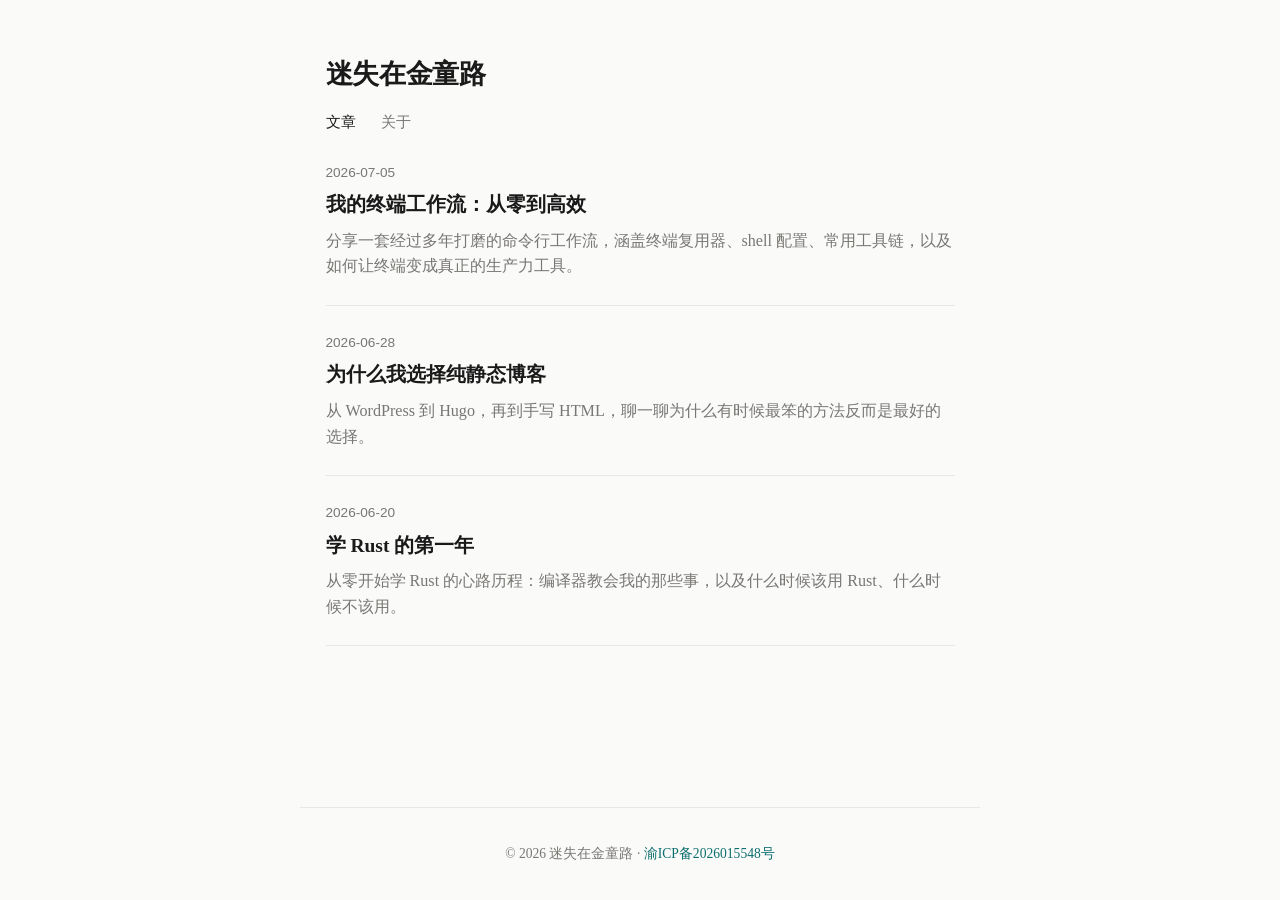
<file: index.html>
<!DOCTYPE html>
<html lang="zh-CN">
<head>
  <meta charset="UTF-8">
  <meta name="viewport" content="width=device-width, initial-scale=1.0">
  <title>迷失在金童路</title>
  <!-- 基础 SEO -->
  <meta name="description" content="迷失在金童路 — 记录技术、思考与生活的个人博客。">
  <meta name="keywords" content="技术博客,个人博客,编程,代码,思考,前端,后端,Linux">
  <meta name="author" content="迷失在金童路">
  <meta name="robots" content="index, follow">
  <link rel="canonical" href="https://cqlrh.cn/">
  <!-- Open Graph -->
  <meta property="og:title" content="迷失在金童路">
  <meta property="og:description" content="记录技术、思考与生活的个人博客。">
  <meta property="og:type" content="website">
  <meta property="og:url" content="https://cqlrh.cn/">
  <meta property="og:site_name" content="迷失在金童路">
  <meta property="og:image" content="https://cqlrh.cn/assets/logo-4-terminal-path.svg">
  <meta property="og:locale" content="zh_CN">
  <!-- Twitter Card -->
  <meta name="twitter:card" content="summary">
  <meta name="twitter:title" content="迷失在金童路">
  <meta name="twitter:description" content="记录技术、思考与生活的个人博客。">
  <meta name="twitter:image" content="https://cqlrh.cn/assets/logo-4-terminal-path.svg">
  <!-- 资源 -->
  <link rel="icon" type="image/svg+xml" href="assets/logo-4-terminal-path.svg">
  <link rel="stylesheet" href="style.css">
  <!-- 结构化数据（JSON-LD） -->
  <script type="application/ld+json">
  {
    "@context": "https://schema.org",
    "@type": "WebSite",
    "name": "迷失在金童路",
    "description": "记录技术、思考与生活的个人博客。",
    "url": "https://cqlrh.cn/",
    "author": { "@type": "Person", "name": "迷失在金童路" }
  }
  </script>
</head>
<body>
  <header>
    <a href="index.html" class="site-title">迷失在金童路</a>
    <nav>
      <a href="index.html" class="active">文章</a>
      <a href="about.html">关于</a>
    </nav>
  </header>

  <main>
    <ul class="post-list" id="post-list">
      <li class="post-item"><p class="post-excerpt">加载中...</p></li>
    </ul>
  </main>

  <footer>
    <p>&copy; 2026 迷失在金童路 · <a href="https://beian.miit.gov.cn/" target="_blank" rel="noopener">渝ICP备2026015548号</a></p>
  </footer>

  <script>
    async function loadPosts() {
      try {
        const resp = await fetch('posts.json');
        const posts = await resp.json();
        const list = document.getElementById('post-list');
        list.innerHTML = '';

        posts.forEach(p => {
          const li = document.createElement('li');
          li.className = 'post-item';
          li.innerHTML = `
            <div class="post-date">${p.date}</div>
            <div class="post-title">
              <a href="post.html?slug=${p.slug}">${p.title}</a>
            </div>
            <p class="post-excerpt">${p.excerpt || ''}</p>
          `;
          list.appendChild(li);
        });

        if (posts.length === 0) {
          list.innerHTML = '<li class="post-item"><p class="post-excerpt">暂无文章</p></li>';
        }
      } catch (e) {
        document.getElementById('post-list').innerHTML =
          `<li class="post-item"><p class="post-excerpt">加载失败: ${e.message}</p></li>`;
      }
    }
    loadPosts();
  </script>
</body>
</html>
</file>
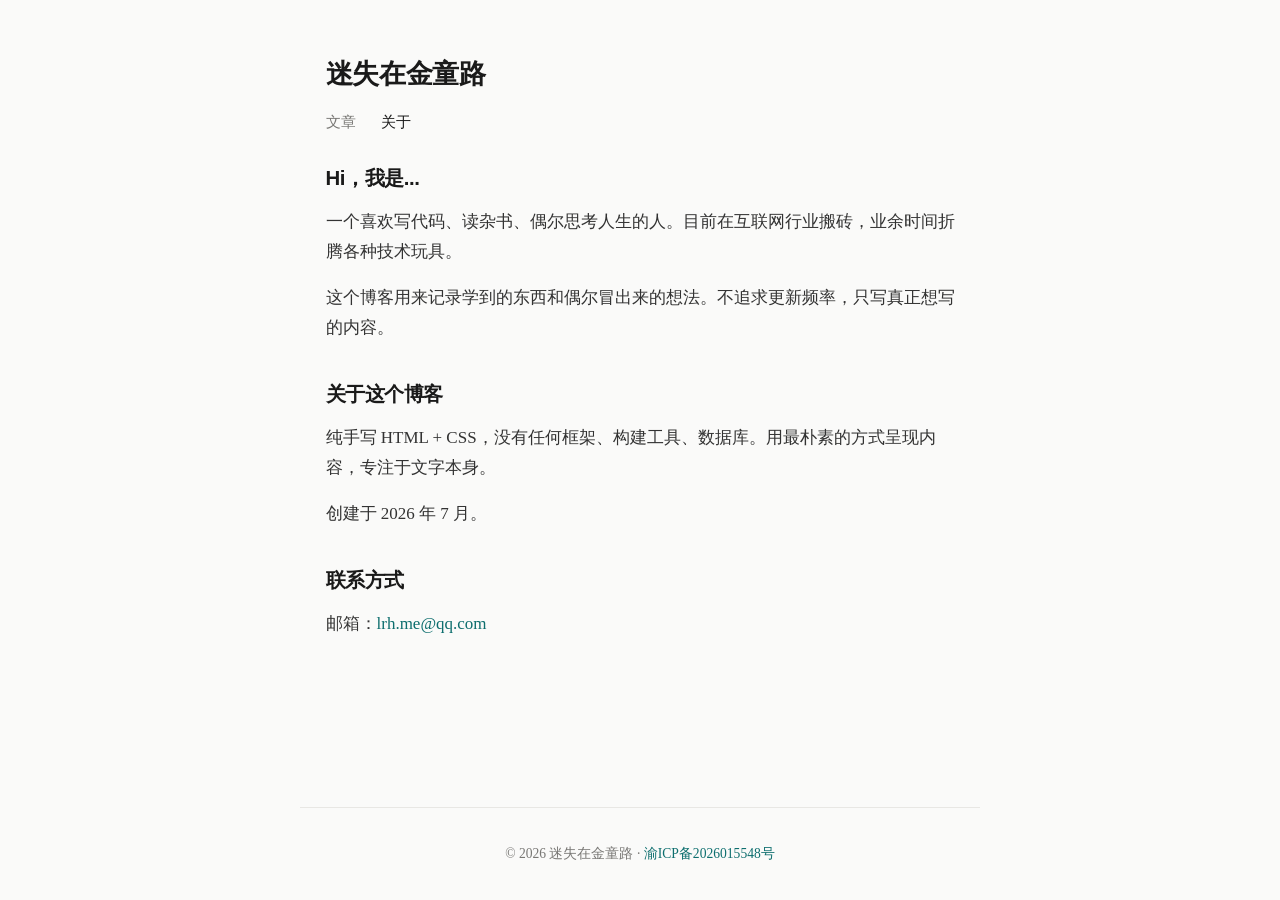
<file: about.html>
<!DOCTYPE html>
<html lang="zh-CN">
<head>
  <meta charset="UTF-8">
  <meta name="viewport" content="width=device-width, initial-scale=1.0">
  <title>关于 · 迷失在金童路</title>
  <meta name="description" content="关于博主 — 一个喜欢写代码、读杂书、偶尔思考人生的人。在互联网行业搬砖，业余折腾各种技术玩具。">
  <meta name="keywords" content="关于,博主,个人介绍,联系方式">
  <meta name="author" content="迷失在金童路">
  <meta name="robots" content="index, follow">
  <link rel="canonical" href="https://cqlrh.cn/about.html">
  <meta property="og:title" content="关于 · 迷失在金童路">
  <meta property="og:description" content="一个喜欢写代码、读杂书、偶尔思考人生的人。">
  <meta property="og:type" content="website">
  <meta property="og:url" content="https://cqlrh.cn/about.html">
  <meta property="og:site_name" content="迷失在金童路">
  <meta property="og:image" content="https://cqlrh.cn/assets/logo-4-terminal-path.svg">
  <meta name="twitter:card" content="summary">
  <link rel="icon" type="image/svg+xml" href="assets/logo-4-terminal-path.svg">
  <link rel="stylesheet" href="style.css">
</head>
<body>
  <header>
    <a href="index.html" class="site-title">迷失在金童路</a>
    <nav>
      <a href="index.html">文章</a>
      <a href="about.html" class="active">关于</a>
    </nav>
  </header>

  <main>
    <div class="about-section">
      <h2>Hi，我是...</h2>
      <p>
        一个喜欢写代码、读杂书、偶尔思考人生的人。目前在互联网行业搬砖，业余时间折腾各种技术玩具。
      </p>
      <p>
        这个博客用来记录学到的东西和偶尔冒出来的想法。不追求更新频率，只写真正想写的内容。
      </p>
    </div>

    <div class="about-section">
      <h2>关于这个博客</h2>
      <p>
        纯手写 HTML + CSS，没有任何框架、构建工具、数据库。用最朴素的方式呈现内容，专注于文字本身。
      </p>
      <p>
        创建于 2026 年 7 月。
      </p>
    </div>

    <div class="about-section">
      <h2>联系方式</h2>
      <p>
        邮箱：<a href="mailto:lrh.me@qq.com">lrh.me@qq.com</a>
      </p>
    </div>
  </main>

  <footer>
    <p>&copy; 2026 迷失在金童路 · <a href="https://beian.miit.gov.cn/" target="_blank" rel="noopener">渝ICP备2026015548号</a></p>
  </footer>
</body>
</html>
</file>
<file: style.css>
/* ========================================
   Minimal Blog — 极简个人博客
   ======================================== */

/* --- Reset & Base --- */
*, *::before, *::after {
  box-sizing: border-box;
  margin: 0;
  padding: 0;
}

:root {
  --bg: #fafaf9;
  --text: #1a1a1a;
  --muted: #787774;
  --border: #e8e7e4;
  --accent: #0d6e6e;
  --accent-hover: #095555;
  --max-width: 680px;
}

html {
  font-size: 17px;
  -webkit-font-smoothing: antialiased;
}

body {
  font-family: "Georgia", "Times New Roman", serif;
  background: var(--bg);
  color: var(--text);
  line-height: 1.75;
  min-height: 100vh;
  display: flex;
  flex-direction: column;
}

/* --- Typography --- */
h1, h2, h3 {
  font-family: -apple-system, BlinkMacSystemFont, "Segoe UI", Helvetica, Arial, sans-serif;
  font-weight: 600;
  letter-spacing: -0.02em;
}

a {
  color: var(--accent);
  text-decoration: none;
  transition: color 0.15s;
}

a:hover {
  color: var(--accent-hover);
}

/* --- Layout --- */
header {
  padding: 3rem 1.5rem 1.5rem;
  max-width: var(--max-width);
  margin: 0 auto;
  width: 100%;
}

header .site-title {
  font-size: 1.6rem;
  font-weight: 600;
  color: var(--text);
  text-decoration: none;
  letter-spacing: -0.01em;
}

header nav {
  margin-top: 0.6rem;
  display: flex;
  gap: 1.5rem;
}

header nav a {
  font-family: -apple-system, BlinkMacSystemFont, "Segoe UI", Helvetica, Arial, sans-serif;
  font-size: 0.9rem;
  color: var(--muted);
  font-weight: 500;
}

header nav a:hover,
header nav a.active {
  color: var(--text);
}

main {
  flex: 1;
  max-width: var(--max-width);
  margin: 0 auto;
  padding: 0 1.5rem 4rem;
  width: 100%;
}

footer {
  max-width: var(--max-width);
  margin: 0 auto;
  padding: 2rem 1.5rem;
  width: 100%;
  text-align: center;
  font-size: 0.8rem;
  color: var(--muted);
  border-top: 1px solid var(--border);
}

/* --- Home: Post List --- */
.post-list {
  list-style: none;
}

.post-item {
  padding: 1.5rem 0;
  border-bottom: 1px solid var(--border);
}

.post-item:first-child {
  padding-top: 0;
}

.post-item .post-date {
  font-family: -apple-system, BlinkMacSystemFont, "Segoe UI", Helvetica, Arial, sans-serif;
  font-size: 0.8rem;
  color: var(--muted);
  margin-bottom: 0.2rem;
}

.post-item .post-title {
  font-size: 1.15rem;
  font-weight: 600;
  margin-bottom: 0.3rem;
}

.post-item .post-title a {
  color: var(--text);
}

.post-item .post-title a:hover {
  color: var(--accent);
}

.post-item .post-excerpt {
  font-size: 0.95rem;
  color: var(--muted);
  line-height: 1.6;
}

/* --- Post Page --- */
.post-header {
  margin-bottom: 2.5rem;
}

.post-header h1 {
  font-size: 1.8rem;
  line-height: 1.35;
  margin-bottom: 0.5rem;
}

.post-meta {
  font-family: -apple-system, BlinkMacSystemFont, "Segoe UI", Helvetica, Arial, sans-serif;
  font-size: 0.85rem;
  color: var(--muted);
}

.post-body {
  font-size: 1.05rem;
}

.post-body p {
  margin-bottom: 1.4rem;
}

.post-body h2 {
  font-size: 1.3rem;
  margin: 2.5rem 0 0.8rem;
}

.post-body h3 {
  font-size: 1.1rem;
  margin: 2rem 0 0.6rem;
}

.post-body ul, .post-body ol {
  margin: 0 0 1.4rem 1.5rem;
}

.post-body li {
  margin-bottom: 0.4rem;
}

.post-body blockquote {
  border-left: 3px solid var(--accent);
  margin: 1.5rem 0;
  padding: 0.5rem 1rem;
  color: var(--muted);
  font-style: italic;
}

.post-body code {
  font-family: "SF Mono", "Menlo", "Monaco", monospace;
  font-size: 0.88em;
  background: #f0efed;
  padding: 0.15em 0.4em;
  border-radius: 3px;
}

.post-body pre {
  background: #f0efed;
  padding: 1.2rem;
  border-radius: 6px;
  overflow-x: auto;
  margin-bottom: 1.4rem;
  font-size: 0.88rem;
  line-height: 1.6;
}

.post-body pre code {
  background: none;
  padding: 0;
}

.post-body img {
  max-width: 100%;
  border-radius: 4px;
  margin: 1rem 0;
}

.post-body hr {
  border: none;
  border-top: 1px solid var(--border);
  margin: 2.5rem 0;
}

.back-link {
  display: inline-block;
  font-family: -apple-system, BlinkMacSystemFont, "Segoe UI", Helvetica, Arial, sans-serif;
  font-size: 0.9rem;
  margin-bottom: 2rem;
}

/* --- About Page --- */
.about-section {
  margin-bottom: 2rem;
}

.about-section h2 {
  font-size: 1.2rem;
  margin-bottom: 0.6rem;
}

.about-section p {
  margin-bottom: 1rem;
  color: #333;
}

/* --- Responsive --- */
@media (max-width: 600px) {
  html { font-size: 16px; }
  header { padding: 2rem 1rem 1rem; }
  main { padding: 0 1rem 3rem; }
  .post-header h1 { font-size: 1.5rem; }
}
</file>
